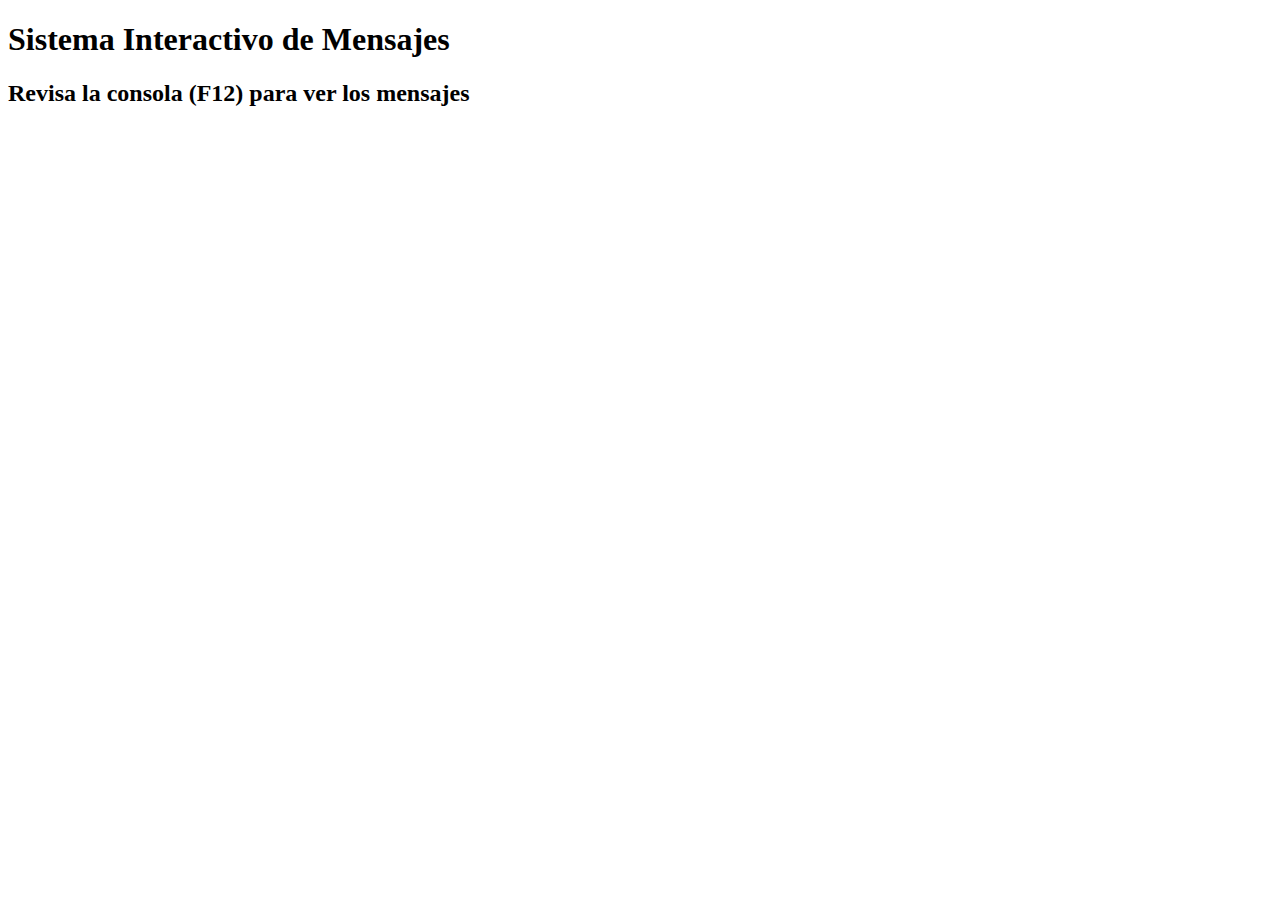
<file: week-1/index.html>
<!DOCTYPE html>
<html lang="es">
<head>
    <meta charset="UTF-8">
    <title>Sistema Interactivo</title>
</head>
<body>
<h1>Sistema Interactivo de Mensajes</h1>
<h2>Revisa la consola (F12) para ver los mensajes</h2>
<script src="sistema_interactivo.js"></script>
</body>
</html>
</file>
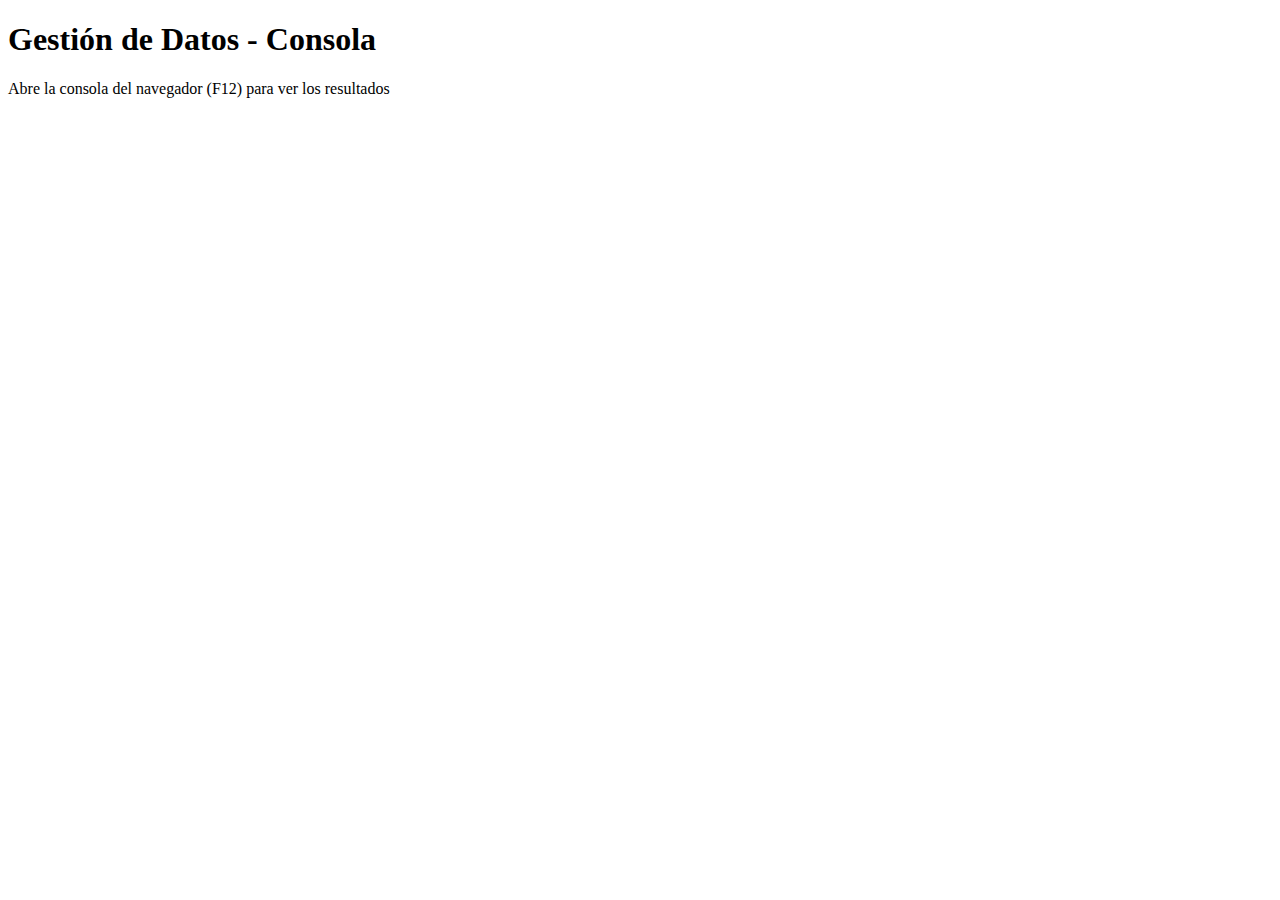
<file: week-2/index.html>
<!DOCTYPE html>
<html lang="es">
<head>
    <meta charset="UTF-8">
    <title>Gestión de Datos</title>
</head>
<body>
<h1>Gestión de Datos - Consola</h1>
<p>Abre la consola del navegador (F12) para ver los resultados</p>
<script src="gestion_datos.js"></script>
</body>
</html>
</file>
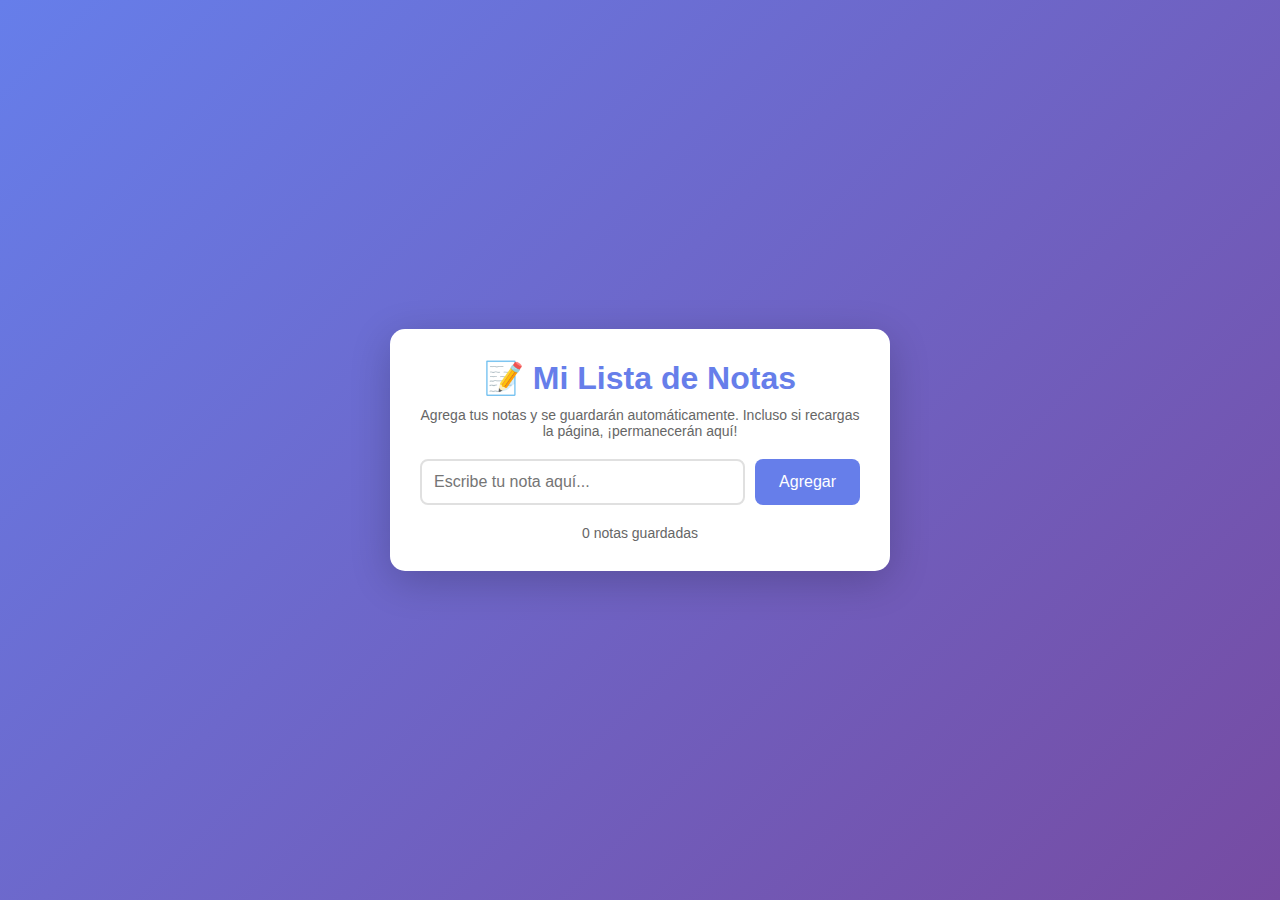
<file: week-3/index.html>
<!DOCTYPE html>
<html lang="es">
<head>
    <meta charset="UTF-8">
    <meta name="viewport" content="width=device-width, initial-scale=1.0">
    <title>Lista de Notas - Gestión del DOM</title>
    <link rel="stylesheet" href="styles.css">
</head>
<body>
<!-- TASK 1: Estructura base HTML -->
<div class="container">
    <h1>📝 Mi Lista de Notas</h1>
    <p class="instrucciones">
        Agrega tus notas y se guardarán automáticamente.
        Incluso si recargas la página, ¡permanecerán aquí!
    </p>

    <!-- Input y botón para agregar notas -->
    <div class="input-container">
        <input
                type="text"
                id="inputNota"
                placeholder="Escribe tu nota aquí..."
                aria-label="Campo de texto para nueva nota"
        >
        <button id="btnAgregar">Agregar</button>
    </div>

    <!-- Lista de notas (ul) -->
    <ul id="listaNotas"></ul>

    <!-- Contador de notas -->
    <div class="contador" id="contador">0 notas guardadas</div>
</div>

<!-- Enlace al archivo JavaScript -->
<script src="manipulacion_dom.js"></script>
</body>
</html>
</file>
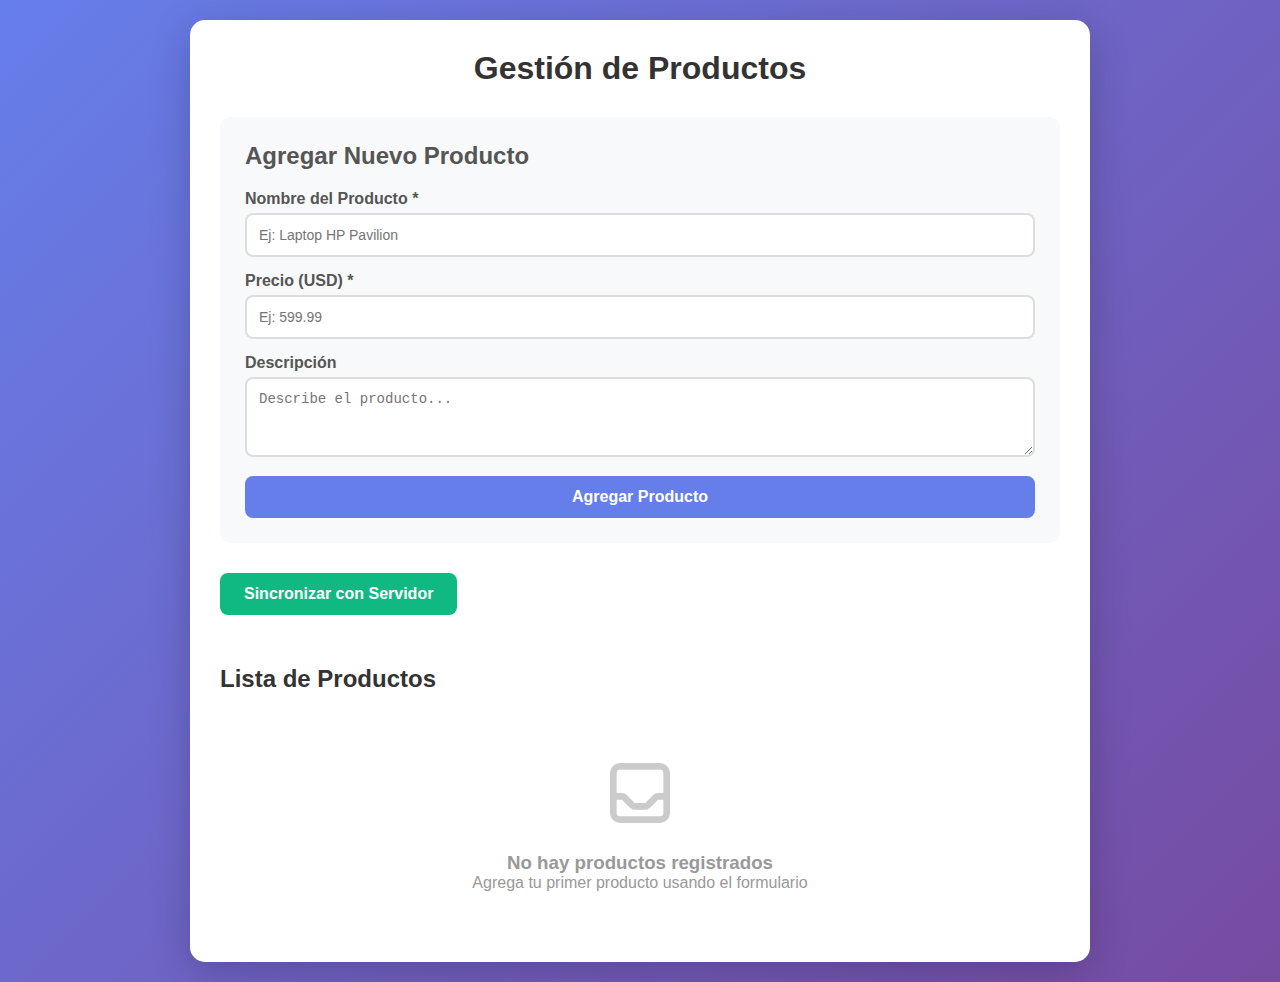
<file: week-4/index.html>
<!DOCTYPE html>
<html lang="es">
<head>
    <meta charset="UTF-8">
    <meta name="viewport" content="width=device-width, initial-scale=1.0">
    <title>Gestión de Productos - Módulo 3</title>
    <link rel="stylesheet" href="styles.css">
</head>
<body>
<div class="container">
    <h1>Gestión de Productos</h1>

    <!-- Mensaje de notificación -->
    <div id="messageBox" class="message"></div>

    <!-- Formulario de productos -->
    <div class="form-section">
        <h2 style="margin-bottom: 20px; color: #555;">
            <span id="formTitle">Agregar Nuevo Producto</span>
        </h2>
        <form id="productForm">
            <div class="form-group">
                <label for="productName">Nombre del Producto *</label>
                <input
                        type="text"
                        id="productName"
                        placeholder="Ej: Laptop HP Pavilion"
                        required
                >
            </div>

            <div class="form-group">
                <label for="productPrice">Precio (USD) *</label>
                <input
                        type="number"
                        id="productPrice"
                        placeholder="Ej: 599.99"
                        step="0.01"
                        min="0"
                        required
                >
            </div>

            <div class="form-group">
                <label for="productDescription">Descripción</label>
                <textarea
                        id="productDescription"
                        placeholder="Describe el producto..."
                ></textarea>
            </div>

            <input type="hidden" id="productId" value="">

            <button type="submit" class="btn btn-primary">
                <span id="btnSubmitText">Agregar Producto</span>
            </button>
        </form>
    </div>

    <!-- Botón de sincronización -->
    <button id="btnSync" class="btn btn-sync">
        Sincronizar con Servidor
    </button>

    <!-- Loading spinner -->
    <div id="loading" class="loading">
        <div class="spinner"></div>
        <p style="margin-top: 10px; color: #666;">Cargando...</p>
    </div>

    <!-- Lista de productos -->
    <div class="products-section">
        <h2>Lista de Productos</h2>
        <ul id="productList" class="product-list">
            <!-- Los productos se renderizarán aquí dinámicamente -->
        </ul>
    </div>
</div>

<!-- Enlace al archivo JavaScript -->
<script src="app.js"></script>
</body>
</html>
</file>
<file: week-3/styles.css>
/* Estilos básicos para mejorar la presentación */
* {
    margin: 0;
    padding: 0;
    box-sizing: border-box;
}

body {
    font-family: 'Segoe UI', Tahoma, Geneva, Verdana, sans-serif;
    background: linear-gradient(135deg, #667eea 0%, #764ba2 100%);
    min-height: 100vh;
    padding: 20px;
    display: flex;
    justify-content: center;
    align-items: center;
}

.container {
    background: white;
    border-radius: 15px;
    padding: 30px;
    box-shadow: 0 10px 40px rgba(0, 0, 0, 0.2);
    max-width: 500px;
    width: 100%;
}

h1 {
    color: #667eea;
    margin-bottom: 10px;
    text-align: center;
}

.instrucciones {
    color: #666;
    font-size: 14px;
    margin-bottom: 20px;
    text-align: center;
}

.input-container {
    display: flex;
    gap: 10px;
    margin-bottom: 20px;
}

#inputNota {
    flex: 1;
    padding: 12px;
    border: 2px solid #e0e0e0;
    border-radius: 8px;
    font-size: 16px;
    transition: border-color 0.3s;
}

#inputNota:focus {
    outline: none;
    border-color: #667eea;
}

#btnAgregar {
    padding: 12px 24px;
    background: #667eea;
    color: white;
    border: none;
    border-radius: 8px;
    font-size: 16px;
    cursor: pointer;
    transition: background 0.3s;
}

#btnAgregar:hover {
    background: #5568d3;
}

#btnAgregar:active {
    transform: scale(0.98);
}

#listaNotas {
    list-style: none;
    padding: 0;
}

#listaNotas li {
    background: #f8f9fa;
    padding: 15px;
    margin-bottom: 10px;
    border-radius: 8px;
    display: flex;
    justify-content: space-between;
    align-items: center;
    animation: slideIn 0.3s ease;
}

@keyframes slideIn {
    from {
        opacity: 0;
        transform: translateX(-20px);
    }
    to {
        opacity: 1;
        transform: translateX(0);
    }
}

.nota-texto {
    flex: 1;
    color: #333;
    word-wrap: break-word;
}

.btn-eliminar {
    background: #e74c3c;
    color: white;
    border: none;
    padding: 8px 16px;
    border-radius: 6px;
    cursor: pointer;
    font-size: 14px;
    transition: background 0.3s;
}

.btn-eliminar:hover {
    background: #c0392b;
}

.mensaje-vacio {
    text-align: center;
    color: #999;
    padding: 20px;
    font-style: italic;
}

.contador {
    text-align: center;
    color: #666;
    font-size: 14px;
    margin-top: 15px;
}
</file>
<file: week-4/styles.css>
* {
    margin: 0;
    padding: 0;
    box-sizing: border-box;
}

body {
    font-family: 'Segoe UI', Tahoma, Geneva, Verdana, sans-serif;
    background: linear-gradient(135deg, #667eea 0%, #764ba2 100%);
    min-height: 100vh;
    padding: 20px;
}

.container {
    max-width: 900px;
    margin: 0 auto;
    background: white;
    border-radius: 15px;
    box-shadow: 0 10px 40px rgba(0, 0, 0, 0.2);
    padding: 30px;
}

h1 {
    color: #333;
    text-align: center;
    margin-bottom: 30px;
    font-size: 2em;
}

/* Estilos del formulario */
.form-section {
    background: #f8f9fa;
    padding: 25px;
    border-radius: 10px;
    margin-bottom: 30px;
}

.form-group {
    margin-bottom: 15px;
}

label {
    display: block;
    margin-bottom: 5px;
    color: #555;
    font-weight: 600;
}

input, textarea {
    width: 100%;
    padding: 12px;
    border: 2px solid #ddd;
    border-radius: 8px;
    font-size: 14px;
    transition: border-color 0.3s;
}

input:focus, textarea:focus {
    outline: none;
    border-color: #667eea;
}

textarea {
    resize: vertical;
    min-height: 80px;
}

/* Botones */
.btn {
    padding: 12px 24px;
    border: none;
    border-radius: 8px;
    font-size: 16px;
    font-weight: 600;
    cursor: pointer;
    transition: all 0.3s;
}

.btn-primary {
    background: #667eea;
    color: white;
    width: 100%;
}

.btn-primary:hover {
    background: #5568d3;
    transform: translateY(-2px);
    box-shadow: 0 5px 15px rgba(102, 126, 234, 0.4);
}

.btn-sync {
    background: #10b981;
    color: white;
    margin-bottom: 20px;
}

.btn-sync:hover {
    background: #059669;
}

.btn-delete {
    background: #ef4444;
    color: white;
    padding: 8px 16px;
    font-size: 14px;
    margin-left: 10px;
}

.btn-delete:hover {
    background: #dc2626;
}

.btn-edit {
    background: #f59e0b;
    color: white;
    padding: 8px 16px;
    font-size: 14px;
}

.btn-edit:hover {
    background: #d97706;
}

/* Mensajes */
.message {
    padding: 15px;
    border-radius: 8px;
    margin-bottom: 20px;
    display: none;
}

.message.show {
    display: block;
    animation: slideIn 0.3s ease-out;
}

.message.success {
    background: #d1fae5;
    color: #065f46;
    border-left: 4px solid #10b981;
}

.message.error {
    background: #fee2e2;
    color: #991b1b;
    border-left: 4px solid #ef4444;
}

/* Lista de productos */
.products-section {
    margin-top: 30px;
}

.products-section h2 {
    color: #333;
    margin-bottom: 20px;
    font-size: 1.5em;
}

.product-list {
    list-style: none;
}

.product-item {
    background: #f8f9fa;
    padding: 20px;
    border-radius: 10px;
    margin-bottom: 15px;
    border-left: 4px solid #667eea;
    transition: all 0.3s;
}

.product-item:hover {
    transform: translateX(5px);
    box-shadow: 0 5px 15px rgba(0, 0, 0, 0.1);
}

.product-header {
    display: flex;
    justify-content: space-between;
    align-items: start;
    margin-bottom: 10px;
}

.product-info h3 {
    color: #333;
    margin-bottom: 5px;
}

.product-price {
    color: #10b981;
    font-size: 1.2em;
    font-weight: 700;
}

.product-description {
    color: #666;
    margin-bottom: 15px;
    line-height: 1.5;
}

.product-actions {
    display: flex;
    gap: 10px;
}

.empty-state {
    text-align: center;
    padding: 40px;
    color: #999;
}

.empty-state svg {
    width: 80px;
    height: 80px;
    margin-bottom: 15px;
    opacity: 0.5;
}

/* Animaciones */
@keyframes slideIn {
    from {
        opacity: 0;
        transform: translateY(-10px);
    }
    to {
        opacity: 1;
        transform: translateY(0);
    }
}

/* Badge de estado */
.badge {
    display: inline-block;
    padding: 4px 12px;
    border-radius: 20px;
    font-size: 12px;
    font-weight: 600;
    margin-left: 10px;
}

.badge-local {
    background: #dbeafe;
    color: #1e40af;
}

.badge-synced {
    background: #d1fae5;
    color: #065f46;
}

/* Loading spinner */
.loading {
    display: none;
    text-align: center;
    padding: 20px;
}

.loading.show {
    display: block;
}

.spinner {
    border: 3px solid #f3f4f6;
    border-top: 3px solid #667eea;
    border-radius: 50%;
    width: 40px;
    height: 40px;
    animation: spin 1s linear infinite;
    margin: 0 auto;
}

@keyframes spin {
    0% { transform: rotate(0deg); }
    100% { transform: rotate(360deg); }
}
</file>
